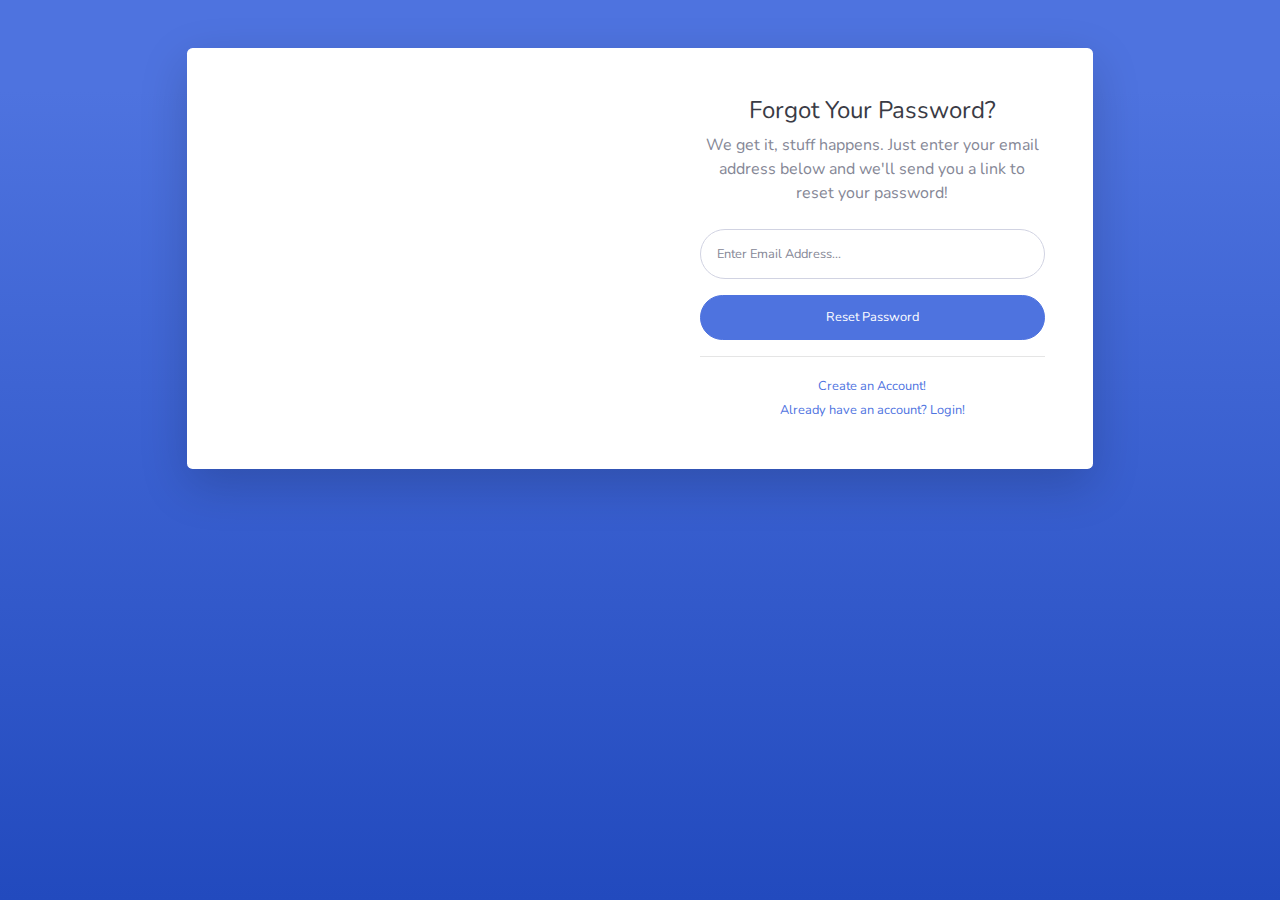
<file: am/dashboard/forgot-password.html>
<!DOCTYPE html>
<html lang="en">

<head>

  <meta charset="utf-8">
  <meta http-equiv="X-UA-Compatible" content="IE=edge">
  <meta name="viewport" content="width=device-width, initial-scale=1, shrink-to-fit=no">
  <meta name="description" content="">
  <meta name="author" content="">

  <title>SB Admin 2 - Forgot Password</title>

  <!-- Custom fonts for this template-->
  <link href="vendor/fontawesome-free/css/all.min.css" rel="stylesheet" type="text/css">
  <link href="https://fonts.googleapis.com/css?family=Nunito:200,200i,300,300i,400,400i,600,600i,700,700i,800,800i,900,900i" rel="stylesheet">

  <!-- Custom styles for this template-->
  <link href="css/sb-admin-2.min.css" rel="stylesheet">

</head>

<body class="bg-gradient-primary">

  <div class="container">

    <!-- Outer Row -->
    <div class="row justify-content-center">

      <div class="col-xl-10 col-lg-12 col-md-9">

        <div class="card o-hidden border-0 shadow-lg my-5">
          <div class="card-body p-0">
            <!-- Nested Row within Card Body -->
            <div class="row">
              <div class="col-lg-6 d-none d-lg-block bg-password-image"></div>
              <div class="col-lg-6">
                <div class="p-5">
                  <div class="text-center">
                    <h1 class="h4 text-gray-900 mb-2">Forgot Your Password?</h1>
                    <p class="mb-4">We get it, stuff happens. Just enter your email address below and we'll send you a link to reset your password!</p>
                  </div>
                  <form class="user">
                    <div class="form-group">
                      <input type="email" class="form-control form-control-user" id="exampleInputEmail" aria-describedby="emailHelp" placeholder="Enter Email Address...">
                    </div>
                    <a href="login.html" class="btn btn-primary btn-user btn-block">
                      Reset Password
                    </a>
                  </form>
                  <hr>
                  <div class="text-center">
                    <a class="small" href="register.html">Create an Account!</a>
                  </div>
                  <div class="text-center">
                    <a class="small" href="login.html">Already have an account? Login!</a>
                  </div>
                </div>
              </div>
            </div>
          </div>
        </div>

      </div>

    </div>

  </div>

  <!-- Bootstrap core JavaScript-->
  <script src="vendor/jquery/jquery.min.js"></script>
  <script src="vendor/bootstrap/js/bootstrap.bundle.min.js"></script>

  <!-- Core plugin JavaScript-->
  <script src="vendor/jquery-easing/jquery.easing.min.js"></script>

  <!-- Custom scripts for all pages-->
  <script src="js/sb-admin-2.min.js"></script>

</body>

</html>
</file>
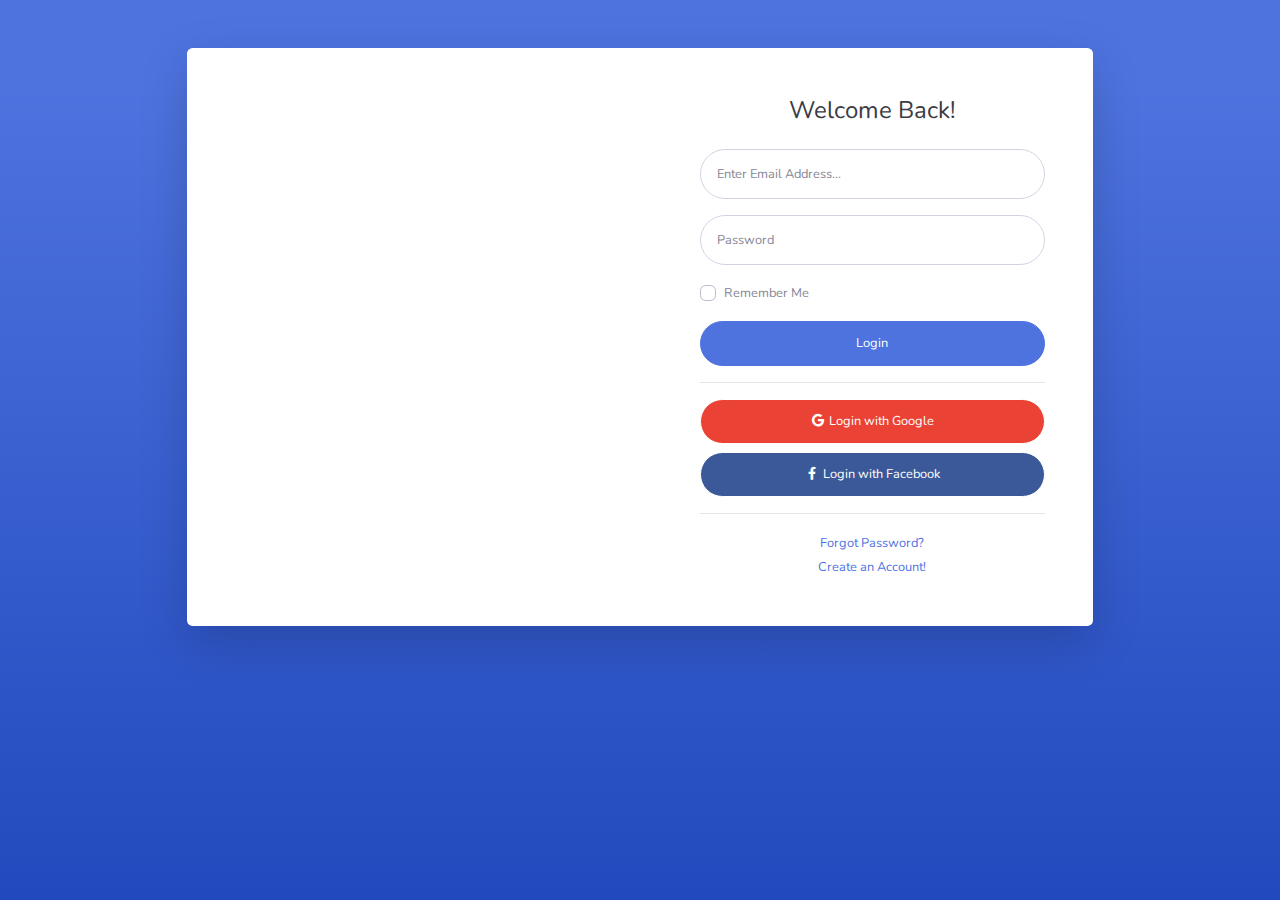
<file: am/dashboard/login.html>
<!DOCTYPE html>
<html lang="en">

<head>

  <meta charset="utf-8">
  <meta http-equiv="X-UA-Compatible" content="IE=edge">
  <meta name="viewport" content="width=device-width, initial-scale=1, shrink-to-fit=no">
  <meta name="description" content="">
  <meta name="author" content="">

  <title>SB Admin 2 - Login</title>

  <!-- Custom fonts for this template-->
  <link href="vendor/fontawesome-free/css/all.min.css" rel="stylesheet" type="text/css">
  <link href="https://fonts.googleapis.com/css?family=Nunito:200,200i,300,300i,400,400i,600,600i,700,700i,800,800i,900,900i" rel="stylesheet">

  <!-- Custom styles for this template-->
  <link href="css/sb-admin-2.min.css" rel="stylesheet">

</head>

<body class="bg-gradient-primary">

  <div class="container">

    <!-- Outer Row -->
    <div class="row justify-content-center">

      <div class="col-xl-10 col-lg-12 col-md-9">

        <div class="card o-hidden border-0 shadow-lg my-5">
          <div class="card-body p-0">
            <!-- Nested Row within Card Body -->
            <div class="row">
              <div class="col-lg-6 d-none d-lg-block bg-login-image"></div>
              <div class="col-lg-6">
                <div class="p-5">
                  <div class="text-center">
                    <h1 class="h4 text-gray-900 mb-4">Welcome Back!</h1>
                  </div>
                  <form class="user">
                    <div class="form-group">
                      <input type="email" class="form-control form-control-user" id="exampleInputEmail" aria-describedby="emailHelp" placeholder="Enter Email Address...">
                    </div>
                    <div class="form-group">
                      <input type="password" class="form-control form-control-user" id="exampleInputPassword" placeholder="Password">
                    </div>
                    <div class="form-group">
                      <div class="custom-control custom-checkbox small">
                        <input type="checkbox" class="custom-control-input" id="customCheck">
                        <label class="custom-control-label" for="customCheck">Remember Me</label>
                      </div>
                    </div>
                    <a href="index.html" class="btn btn-primary btn-user btn-block">
                      Login
                    </a>
                    <hr>
                    <a href="index.html" class="btn btn-google btn-user btn-block">
                      <i class="fab fa-google fa-fw"></i> Login with Google
                    </a>
                    <a href="index.html" class="btn btn-facebook btn-user btn-block">
                      <i class="fab fa-facebook-f fa-fw"></i> Login with Facebook
                    </a>
                  </form>
                  <hr>
                  <div class="text-center">
                    <a class="small" href="forgot-password.html">Forgot Password?</a>
                  </div>
                  <div class="text-center">
                    <a class="small" href="register.html">Create an Account!</a>
                  </div>
                </div>
              </div>
            </div>
          </div>
        </div>

      </div>

    </div>

  </div>

  <!-- Bootstrap core JavaScript-->
  <script src="vendor/jquery/jquery.min.js"></script>
  <script src="vendor/bootstrap/js/bootstrap.bundle.min.js"></script>

  <!-- Core plugin JavaScript-->
  <script src="vendor/jquery-easing/jquery.easing.min.js"></script>

  <!-- Custom scripts for all pages-->
  <script src="js/sb-admin-2.min.js"></script>

</body>

</html>
</file>
